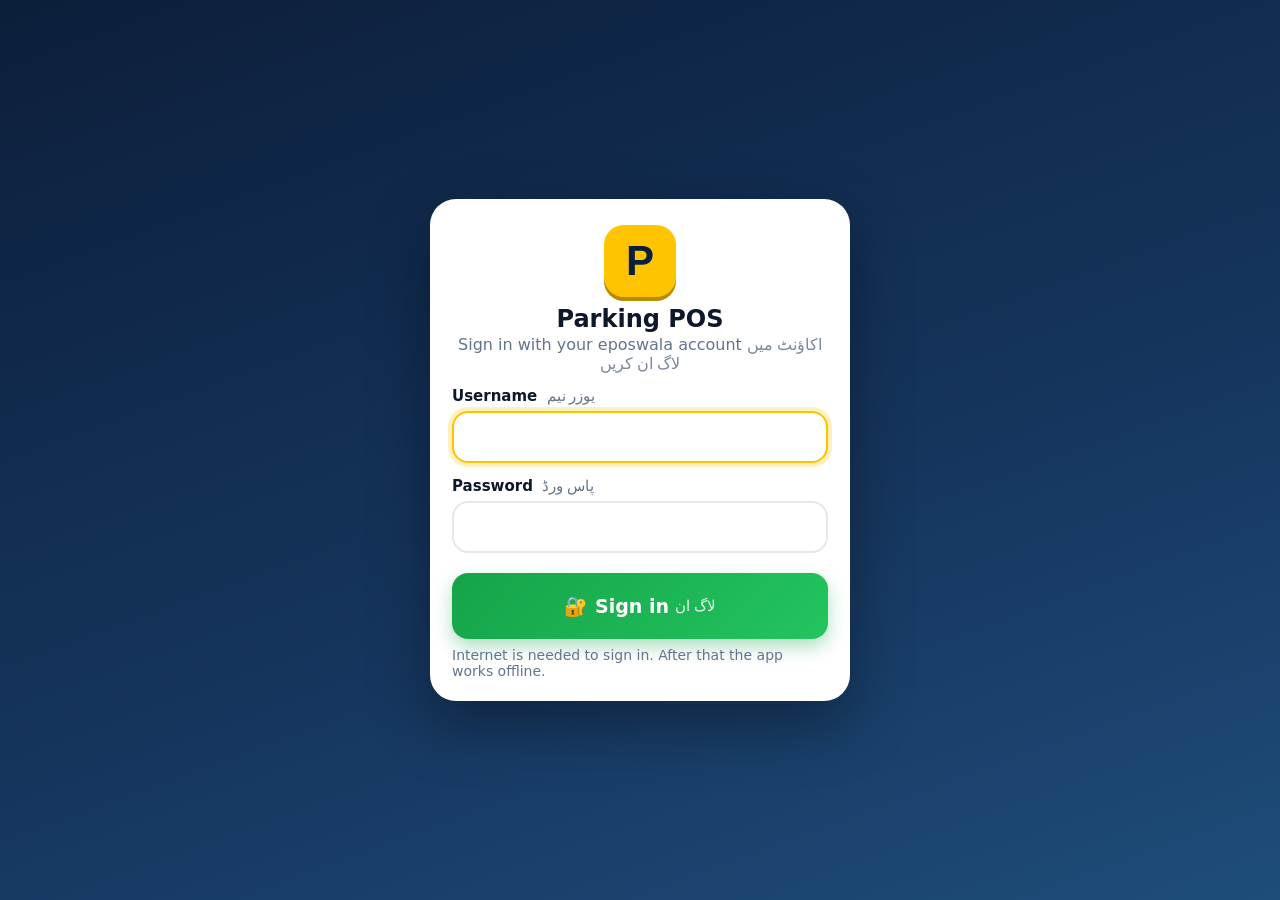
<file: index.html>
<!doctype html>
<html lang="en">
<head>
<meta charset="utf-8">
<meta name="viewport" content="width=device-width, initial-scale=1, viewport-fit=cover">
<meta name="theme-color" content="#0b1f3a">
<meta name="apple-mobile-web-app-capable" content="yes">
<title>Parking POS</title>
<link rel="manifest" href="manifest.json">
<link rel="icon" href="icon.svg" type="image/svg+xml">
<link rel="stylesheet" href="css/app.css">
</head>
<body class="locked">

<!-- SIGN IN: shown until the eposwala login succeeds -->
<section class="login" id="view-login">
  <div class="login-card">
    <div class="logo big">P</div>
    <h1 class="login-title">Parking POS</h1>
    <p class="muted">Sign in with your eposwala account <span class="ur">اکاؤنٹ میں لاگ ان کریں</span></p>
    <label class="field-label" for="login-username">Username <span class="ur">یوزر نیم</span></label>
    <input class="text-input" id="login-username" autocomplete="username" autocapitalize="none" spellcheck="false">
    <label class="field-label" for="login-password">Password <span class="ur">پاس ورڈ</span></label>
    <input class="text-input" id="login-password" type="password" autocomplete="current-password">
    <p class="login-error" id="login-error" role="alert"></p>
    <button class="btn primary big" id="btn-login">🔐 Sign in <span class="ur">لاگ ان</span></button>
    <p class="hint">Internet is needed to sign in. After that the app works offline.</p>
  </div>
</section>

<header class="topbar app-only">
  <div class="brand">
    <div class="logo">P</div>
    <div>
      <div class="brand-name" id="brand-name">Parking</div>
      <div class="brand-sub ur">پارکنگ</div>
    </div>
  </div>
  <div class="inside-chip" id="inside-chip"><span class="pulse"></span><b id="inside-count">0</b> <span>inside</span></div>
</header>

<main class="app-only">

  <!-- PARK: pick a vehicle, then save & print the entry receipt -->
  <section class="view active" id="view-park">
    <div class="step active" id="step-category">
      <h1 class="title">Select vehicle <span class="ur">گاڑی منتخب کریں</span></h1>
      <div class="cat-grid" id="cat-grid"></div>
    </div>

    <div class="step" id="step-details">
      <button class="back" id="btn-back">← Back <span class="ur">واپس</span></button>
      <div class="hero" id="hero"></div>

      <label class="field-label">Vehicle number <span class="ur">گاڑی نمبر</span></label>
      <input id="plate-input" class="plate-input" maxlength="12" placeholder="LEA-1234" autocomplete="off" autocapitalize="characters" spellcheck="false">
      <div class="keypad" id="keypad"></div>

      <label class="field-label">Fee (Rs) <span class="ur">فیس</span></label>
      <div class="fee-row">
        <button class="round" data-fee="-10" aria-label="Less">−</button>
        <input id="fee-input" type="number" inputmode="numeric" min="0">
        <button class="round" data-fee="10" aria-label="More">+</button>
      </div>
      <p class="hint">No number? Leave it empty and just save.</p>

      <button class="btn primary big" id="btn-save">🖨️ Save & Print <span class="ur">محفوظ کریں اور پرنٹ کریں</span></button>
    </div>
  </section>

  <!-- EXIT: verify a receipt or find a vehicle inside, then release it -->
  <section class="view" id="view-exit">
    <h1 class="title">Vehicle exit <span class="ur">گاڑی کی واپسی</span></h1>
    <label class="search">
      <span aria-hidden="true">🔎</span>
      <input id="search" placeholder="Ticket no. or vehicle number" autocomplete="off" inputmode="search">
    </label>
    <div class="list-head" id="list-title">Inside now</div>
    <div class="card-list" id="exit-list"></div>
  </section>

  <!-- SALES: income, categories and history -->
  <section class="view" id="view-sales">
    <h1 class="title">Sales <span class="ur">فروخت</span></h1>
    <div class="chips" id="range-chips"></div>
    <div class="kpis" id="kpis"></div>

    <div class="panel">
      <div class="panel-title">Last 7 days <span class="ur">پچھلے 7 دن</span></div>
      <div class="chart" id="chart"></div>
    </div>

    <div class="panel">
      <div class="panel-title">Vehicle categories <span class="ur">گاڑیوں کی اقسام</span></div>
      <div id="cat-stats"></div>
    </div>

    <div class="panel">
      <div class="panel-title">Recent entries <span class="ur">حالیہ اندراجات</span></div>
      <div class="card-list" id="recent"></div>
    </div>

    <button class="btn ghost full" id="btn-export">⬇️ Export CSV (Excel)</button>
  </section>

  <!-- SETTINGS: lot details, rates, printer, data -->
  <section class="view" id="view-settings">
    <h1 class="title">Settings <span class="ur">ترتیبات</span></h1>

    <div class="panel">
      <div class="panel-title">Account <span class="ur">اکاؤنٹ</span></div>
      <p class="hint">Signed in as <b id="account-name">-</b></p>
      <button class="btn ghost full" id="btn-signout">🚪 Sign out</button>
    </div>

    <div class="panel">
      <div class="panel-title">Parking details</div>
      <label class="field-label">Parking name <span class="hint-inline">(English letters print best)</span></label>
      <input class="text-input" id="set-lot" maxlength="32">
      <label class="field-label">Address / phone</label>
      <input class="text-input" id="set-address" maxlength="60">
      <label class="field-label">Receipt footer</label>
      <input class="text-input" id="set-footer" maxlength="60">
    </div>

    <div class="panel">
      <div class="panel-title">Rates per vehicle (Rs) <span class="ur">فیس</span></div>
      <div id="rates"></div>
    </div>

    <div class="panel">
      <div class="panel-title">Printer <span class="ur">پرنٹر</span></div>
      <p class="hint" id="printer-status"></p>
      <div class="grid2">
        <button class="btn primary" id="btn-connect">🔗 Connect Bluetooth</button>
        <button class="btn ghost" id="btn-test">🧾 Test print</button>
      </div>
      <label class="field-label">Print method</label>
      <select class="text-input" id="set-method">
        <option value="bluetooth">Bluetooth printer (Chrome)</option>
        <option value="rawbt">RawBT app (Android)</option>
        <option value="browser">Phone print dialog</option>
      </select>
      <label class="field-label">Paper width</label>
      <select class="text-input" id="set-paper">
        <option value="58">58 mm (small)</option>
        <option value="80">80 mm (wide)</option>
      </select>
      <label class="check"><input type="checkbox" id="set-autoprint"> Print receipt automatically on save and exit</label>
    </div>

    <div class="panel">
      <div class="panel-title">Data</div>
      <button class="btn ghost full" id="btn-backup">💾 Download backup (JSON)</button>
      <button class="btn danger full" id="btn-erase">🗑️ Erase all data</button>
    </div>
  </section>
</main>

<nav class="tabbar app-only">
  <button class="tab active" data-tab="park"><span class="ti">🅿️</span><span>Park</span><small class="ur">پارک</small></button>
  <button class="tab" data-tab="exit"><span class="ti">🚪</span><span>Exit</span><small class="ur">نکاسی</small></button>
  <button class="tab" data-tab="sales"><span class="ti">📊</span><span>Sales</span><small class="ur">فروخت</small></button>
  <button class="tab" data-tab="settings"><span class="ti">⚙️</span><span>Settings</span><small class="ur">ترتیبات</small></button>
</nav>

<div class="sheet-backdrop" id="sheet"><div class="sheet" id="sheet-body"></div></div>
<div class="toasts" id="toasts"></div>
<div class="print-area" id="print-area"></div>

<script type="module" src="js/app.js"></script>
</body>
</html>
</file>
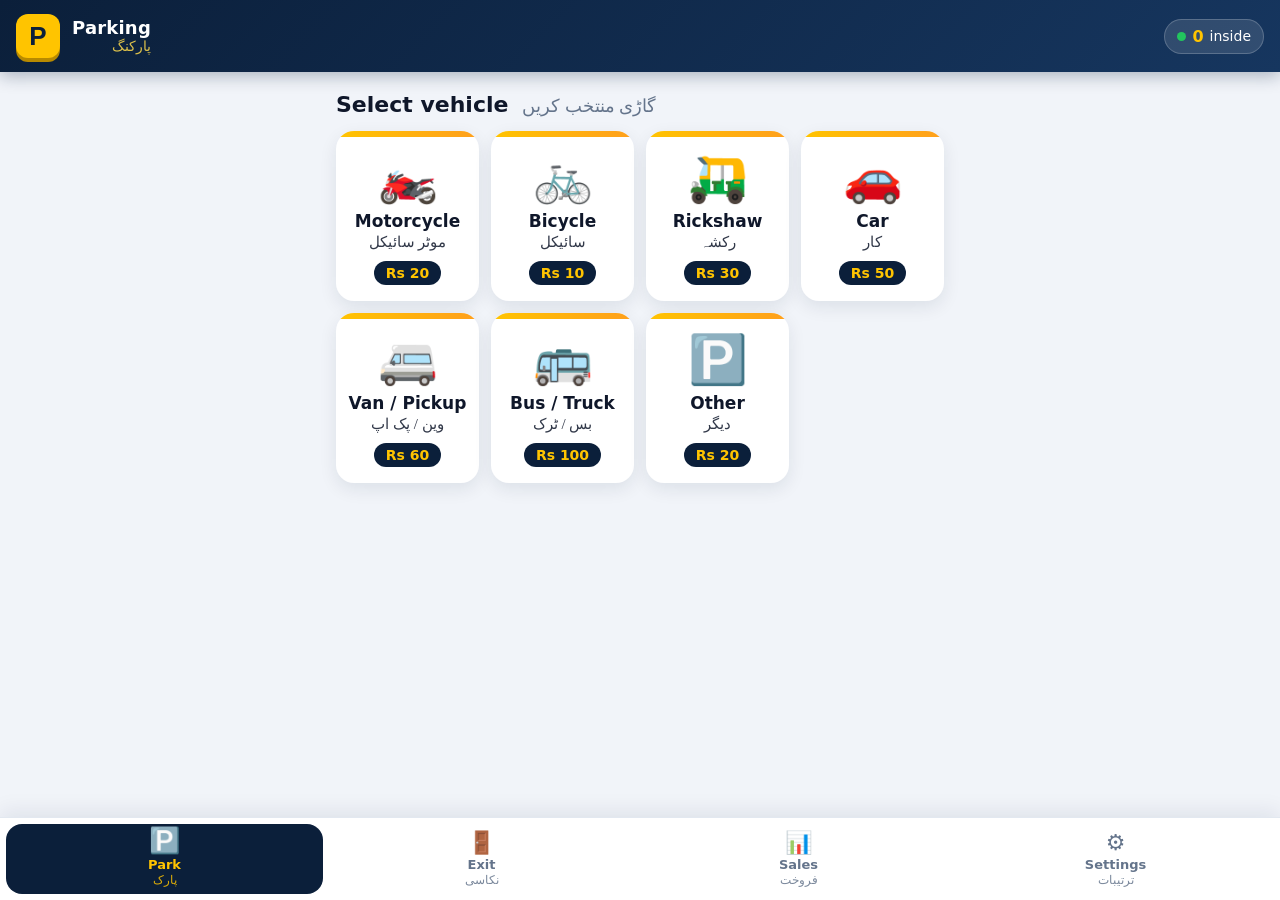
<file: parking/index.html>
<!doctype html>
<html lang="en">
<head>
<meta charset="utf-8">
<meta name="viewport" content="width=device-width, initial-scale=1, viewport-fit=cover">
<meta name="theme-color" content="#0b1f3a">
<meta name="apple-mobile-web-app-capable" content="yes">
<title>Parking POS</title>
<link rel="manifest" href="manifest.json">
<link rel="icon" href="icon.svg" type="image/svg+xml">
<link rel="stylesheet" href="css/app.css">
</head>
<body>

<header class="topbar">
  <div class="brand">
    <div class="logo">P</div>
    <div>
      <div class="brand-name" id="brand-name">Parking</div>
      <div class="brand-sub ur">پارکنگ</div>
    </div>
  </div>
  <div class="inside-chip" id="inside-chip"><span class="pulse"></span><b id="inside-count">0</b> <span>inside</span></div>
</header>

<main>

  <!-- PARK: pick a vehicle, then save & print the entry receipt -->
  <section class="view active" id="view-park">
    <div class="step active" id="step-category">
      <h1 class="title">Select vehicle <span class="ur">گاڑی منتخب کریں</span></h1>
      <div class="cat-grid" id="cat-grid"></div>
    </div>

    <div class="step" id="step-details">
      <button class="back" id="btn-back">← Back <span class="ur">واپس</span></button>
      <div class="hero" id="hero"></div>

      <label class="field-label">Vehicle number <span class="ur">گاڑی نمبر</span></label>
      <input id="plate-input" class="plate-input" maxlength="12" placeholder="LEA-1234" autocomplete="off" autocapitalize="characters" spellcheck="false">
      <div class="keypad" id="keypad"></div>

      <label class="field-label">Fee (Rs) <span class="ur">فیس</span></label>
      <div class="fee-row">
        <button class="round" data-fee="-10" aria-label="Less">−</button>
        <input id="fee-input" type="number" inputmode="numeric" min="0">
        <button class="round" data-fee="10" aria-label="More">+</button>
      </div>
      <p class="hint">No number? Leave it empty and just save.</p>

      <button class="btn primary big" id="btn-save">🖨️ Save & Print <span class="ur">محفوظ کریں اور پرنٹ کریں</span></button>
    </div>
  </section>

  <!-- EXIT: verify a receipt or find a vehicle inside, then release it -->
  <section class="view" id="view-exit">
    <h1 class="title">Vehicle exit <span class="ur">گاڑی کی واپسی</span></h1>
    <label class="search">
      <span aria-hidden="true">🔎</span>
      <input id="search" placeholder="Ticket no. or vehicle number" autocomplete="off" inputmode="search">
    </label>
    <div class="list-head" id="list-title">Inside now</div>
    <div class="card-list" id="exit-list"></div>
  </section>

  <!-- SALES: income, categories and history -->
  <section class="view" id="view-sales">
    <h1 class="title">Sales <span class="ur">فروخت</span></h1>
    <div class="chips" id="range-chips"></div>
    <div class="kpis" id="kpis"></div>

    <div class="panel">
      <div class="panel-title">Last 7 days <span class="ur">پچھلے 7 دن</span></div>
      <div class="chart" id="chart"></div>
    </div>

    <div class="panel">
      <div class="panel-title">Vehicle categories <span class="ur">گاڑیوں کی اقسام</span></div>
      <div id="cat-stats"></div>
    </div>

    <div class="panel">
      <div class="panel-title">Recent entries <span class="ur">حالیہ اندراجات</span></div>
      <div class="card-list" id="recent"></div>
    </div>

    <button class="btn ghost full" id="btn-export">⬇️ Export CSV (Excel)</button>
  </section>

  <!-- SETTINGS: lot details, rates, printer, data -->
  <section class="view" id="view-settings">
    <h1 class="title">Settings <span class="ur">ترتیبات</span></h1>

    <div class="panel">
      <div class="panel-title">Parking details</div>
      <label class="field-label">Parking name <span class="hint-inline">(English letters print best)</span></label>
      <input class="text-input" id="set-lot" maxlength="32">
      <label class="field-label">Address / phone</label>
      <input class="text-input" id="set-address" maxlength="60">
      <label class="field-label">Receipt footer</label>
      <input class="text-input" id="set-footer" maxlength="60">
    </div>

    <div class="panel">
      <div class="panel-title">Rates per vehicle (Rs) <span class="ur">فیس</span></div>
      <div id="rates"></div>
    </div>

    <div class="panel">
      <div class="panel-title">Printer <span class="ur">پرنٹر</span></div>
      <p class="hint" id="printer-status"></p>
      <div class="grid2">
        <button class="btn primary" id="btn-connect">🔗 Connect Bluetooth</button>
        <button class="btn ghost" id="btn-test">🧾 Test print</button>
      </div>
      <label class="field-label">Print method</label>
      <select class="text-input" id="set-method">
        <option value="bluetooth">Bluetooth printer (Chrome)</option>
        <option value="rawbt">RawBT app (Android)</option>
        <option value="browser">Phone print dialog</option>
      </select>
      <label class="field-label">Paper width</label>
      <select class="text-input" id="set-paper">
        <option value="58">58 mm (small)</option>
        <option value="80">80 mm (wide)</option>
      </select>
      <label class="check"><input type="checkbox" id="set-autoprint"> Print receipt automatically on save and exit</label>
    </div>

    <div class="panel">
      <div class="panel-title">Data</div>
      <button class="btn ghost full" id="btn-backup">💾 Download backup (JSON)</button>
      <button class="btn danger full" id="btn-erase">🗑️ Erase all data</button>
    </div>
  </section>
</main>

<nav class="tabbar">
  <button class="tab active" data-tab="park"><span class="ti">🅿️</span><span>Park</span><small class="ur">پارک</small></button>
  <button class="tab" data-tab="exit"><span class="ti">🚪</span><span>Exit</span><small class="ur">نکاسی</small></button>
  <button class="tab" data-tab="sales"><span class="ti">📊</span><span>Sales</span><small class="ur">فروخت</small></button>
  <button class="tab" data-tab="settings"><span class="ti">⚙️</span><span>Settings</span><small class="ur">ترتیبات</small></button>
</nav>

<div class="sheet-backdrop" id="sheet"><div class="sheet" id="sheet-body"></div></div>
<div class="toasts" id="toasts"></div>
<div class="print-area" id="print-area"></div>

<script type="module" src="js/app.js"></script>
</body>
</html>
</file>
<file: css/app.css>
:root {
  --navy: #0b1f3a;
  --navy-2: #16365f;
  --yellow: #ffc400;
  --yellow-2: #ffdb4d;
  --bg: #f1f4f9;
  --card: #ffffff;
  --ink: #0f172a;
  --muted: #64748b;
  --line: #e2e8f0;
  --green: #16a34a;
  --green-2: #22c55e;
  --red: #dc2626;
  --radius: 18px;
  --shadow: 0 6px 18px rgba(11, 31, 58, 0.09);
}

* { box-sizing: border-box; }
html, body { margin: 0; }
body {
  font-family: system-ui, -apple-system, "Segoe UI", Roboto, "Helvetica Neue", Arial, sans-serif;
  background: var(--bg);
  color: var(--ink);
  padding: 0 0 96px;
  -webkit-tap-highlight-color: transparent;
  overflow-x: hidden;
}
button, input, select { font: inherit; color: inherit; }
button { cursor: pointer; }

/* Urdu text: Nastaliq fonts where installed, system Urdu fonts otherwise */
.ur {
  font-family: "Noto Nastaliq Urdu", "Jameel Noori Nastaleeq", "Urdu Typesetting", "Segoe UI", Tahoma, serif;
  direction: rtl;
  font-weight: 400;
  opacity: 0.85;
}

/* ---------- Top bar ---------- */
.topbar {
  position: sticky; top: 0; z-index: 10;
  display: flex; align-items: center; justify-content: space-between;
  padding: 14px 16px;
  background: linear-gradient(135deg, var(--navy), var(--navy-2));
  color: #fff;
  box-shadow: 0 4px 16px rgba(11, 31, 58, 0.3);
}
.brand { display: flex; align-items: center; gap: 12px; }
.logo {
  width: 44px; height: 44px; border-radius: 12px;
  background: var(--yellow); color: var(--navy);
  display: grid; place-items: center;
  font: 900 26px/1 "Arial Black", Arial, sans-serif;
  box-shadow: 0 4px 0 #b88a00;
  animation: bob 3s ease-in-out infinite;
}
.brand-name { font-weight: 800; font-size: 18px; letter-spacing: 0.2px; }
.brand-sub { font-size: 14px; color: var(--yellow-2); }
.inside-chip {
  display: flex; align-items: center; gap: 6px;
  background: rgba(255, 255, 255, 0.12); border: 1px solid rgba(255, 255, 255, 0.2);
  padding: 7px 12px; border-radius: 999px; font-size: 14px;
}
.inside-chip b { font-size: 16px; color: var(--yellow); }
.inside-chip.bump { animation: bump 0.4s ease; }
.pulse {
  width: 9px; height: 9px; border-radius: 50%; background: var(--green-2);
  box-shadow: 0 0 0 0 rgba(34, 197, 94, 0.7);
  animation: ping 1.8s infinite;
}

/* ---------- Sign in ---------- */
body.locked { padding-bottom: 0; background: linear-gradient(160deg, var(--navy), var(--navy-2) 60%, #1e4d7a); min-height: 100vh; }
body.locked .app-only { display: none !important; }
body:not(.locked) .login { display: none; }
.login { min-height: 100vh; display: grid; place-items: center; padding: 20px 16px; animation: viewIn 0.4s ease both; }
.login-card {
  width: 100%; max-width: 420px; background: #fff; border-radius: 26px; padding: 26px 22px 22px;
  box-shadow: 0 24px 60px rgba(0, 0, 0, 0.35); animation: pop 0.5s cubic-bezier(0.2, 0.9, 0.3, 1.1) both;
}
.login-card .logo.big { width: 72px; height: 72px; font-size: 42px; margin: 0 auto 8px; border-radius: 20px; animation: bob 3s ease-in-out infinite; }
.login-title { text-align: center; font-size: 24px; font-weight: 900; margin: 6px 0 2px; }
.login-card > .muted { text-align: center; margin: 0 0 4px; }
.login-card .btn.big { margin-top: 20px; }
.login-error { color: var(--red); font-weight: 700; min-height: 22px; margin: 12px 0 0; text-align: center; }
.login-error:empty { min-height: 0; margin: 0; }
.login-card .btn:disabled { opacity: 0.6; }

/* ---------- Layout ---------- */
main { max-width: 640px; margin: 0 auto; padding: 16px; }
.view { display: none; }
.view.active { display: block; animation: viewIn 0.35s ease both; }
.title { font-size: 22px; margin: 4px 0 14px; font-weight: 800; }
.title .ur { font-size: 18px; color: var(--muted); opacity: 1; margin-left: 6px; }

.panel {
  background: var(--card); border-radius: var(--radius);
  box-shadow: var(--shadow); padding: 16px; margin-bottom: 14px;
  animation: rise 0.45s ease both;
}
.panel-title { font-weight: 800; margin-bottom: 12px; font-size: 16px; }
.panel-title .ur { font-size: 15px; color: var(--muted); opacity: 1; margin-left: 4px; }

/* ---------- Park: category grid ---------- */
.cat-grid { display: grid; grid-template-columns: 1fr 1fr; gap: 12px; }
.cat-card {
  position: relative; overflow: hidden;
  background: var(--card); border: 0; border-radius: var(--radius);
  padding: 18px 10px 16px; text-align: center;
  box-shadow: var(--shadow);
  transition: transform 0.15s ease, box-shadow 0.2s ease;
  animation: pop 0.5s cubic-bezier(0.2, 0.9, 0.3, 1.25) both;
  animation-delay: calc(var(--i) * 70ms);
}
.cat-card::before {
  content: ""; position: absolute; inset: 0 0 auto 0; height: 6px;
  background: linear-gradient(90deg, var(--yellow), #ff9f1c);
}
.cat-card:hover { box-shadow: 0 12px 26px rgba(11, 31, 58, 0.16); }
.cat-card:active { transform: scale(0.95); }
.cat-card .ico { font-size: 48px; line-height: 1; margin-top: 4px; display: inline-block; animation: float 3.2s ease-in-out infinite; animation-delay: calc(var(--i) * 0.3s); }
.cat-card .en { font-weight: 800; font-size: 17px; margin-top: 10px; }
.cat-card .ur { display: block; font-size: 15px; margin-top: 2px; }
.cat-card .rate {
  display: inline-block; margin-top: 10px; padding: 4px 12px; border-radius: 999px;
  background: var(--navy); color: var(--yellow); font-weight: 800; font-size: 14px;
}
.cat-card:last-child:nth-child(odd) { grid-column: span 2; }

.step { display: none; }
.step.active { display: block; animation: viewIn 0.3s ease both; }
.back {
  background: none; border: 0; padding: 8px 0; font-weight: 700; color: var(--navy); font-size: 16px;
}

.hero {
  display: flex; align-items: center; gap: 14px;
  background: linear-gradient(135deg, var(--navy), var(--navy-2)); color: #fff;
  border-radius: var(--radius); padding: 16px; margin-bottom: 16px;
  box-shadow: var(--shadow);
  animation: pop 0.45s cubic-bezier(0.2, 0.9, 0.3, 1.2) both;
}
.hero .hero-ico { font-size: 52px; line-height: 1; }
.hero .hero-en { font-size: 22px; font-weight: 800; }
.hero .ur { color: var(--yellow-2); opacity: 1; font-size: 18px; }

.field-label { display: block; font-weight: 700; margin: 14px 0 6px; font-size: 15px; }
.field-label .ur { color: var(--muted); font-size: 15px; opacity: 1; margin-left: 4px; }
.hint { color: var(--muted); font-size: 14px; margin: 8px 0 0; }
.hint-inline { color: var(--muted); font-weight: 400; font-size: 13px; }

.plate-input,
.text-input {
  width: 100%; border: 2px solid var(--line); border-radius: 16px; background: #fff;
  padding: 14px; outline: none; transition: border-color 0.2s, box-shadow 0.2s;
}
.plate-input {
  font-size: 30px; font-weight: 800; text-align: center; letter-spacing: 3px;
  text-transform: uppercase;
}
.text-input { font-size: 17px; }
.plate-input:focus, .text-input:focus {
  border-color: var(--yellow); box-shadow: 0 0 0 4px rgba(255, 196, 0, 0.25);
}

.keypad { display: grid; grid-template-columns: repeat(3, 1fr); gap: 8px; margin-top: 12px; }
.key {
  height: 58px; border: 0; border-radius: 14px; background: #fff; box-shadow: var(--shadow);
  font-size: 24px; font-weight: 800; transition: transform 0.1s, background 0.15s;
}
.key:active { transform: scale(0.92); background: var(--yellow); }

.fee-row { display: grid; grid-template-columns: 64px 1fr 64px; gap: 10px; align-items: center; }
.fee-row input {
  height: 64px; border: 2px solid var(--line); border-radius: 16px; text-align: center;
  font-size: 28px; font-weight: 800; background: #fff; outline: none; width: 100%;
}
.fee-row input:focus { border-color: var(--yellow); }
.round {
  height: 64px; border: 0; border-radius: 16px; background: var(--navy); color: var(--yellow);
  font-size: 30px; font-weight: 800; transition: transform 0.1s;
}
.round:active { transform: scale(0.92); }

/* ---------- Buttons ---------- */
.btn {
  display: inline-flex; align-items: center; justify-content: center; gap: 6px;
  min-height: 54px; padding: 12px 16px; border: 0; border-radius: 16px;
  font-size: 17px; font-weight: 800; text-align: center;
  transition: transform 0.12s ease, box-shadow 0.2s, opacity 0.2s;
}
.btn:active { transform: scale(0.97); }
.btn:disabled { opacity: 0.55; }
.btn.big { min-height: 66px; font-size: 19px; width: 100%; margin-top: 18px; }
.btn.full { width: 100%; margin-top: 10px; }
.btn.primary {
  background: linear-gradient(135deg, var(--green), var(--green-2)); color: #fff;
  box-shadow: 0 8px 18px rgba(22, 163, 74, 0.35);
}
.btn.ghost { background: #e6ebf3; color: var(--navy); }
.btn.danger { background: #fee2e2; color: var(--red); }
.btn .ur { color: inherit; font-size: 15px; opacity: 0.9; }
.grid2 { display: grid; grid-template-columns: 1fr 1fr; gap: 10px; margin-bottom: 6px; }
.grid2 .btn { width: 100%; }

.check { display: flex; gap: 10px; align-items: center; margin-top: 14px; font-weight: 600; font-size: 15px; }
.check input { width: 22px; height: 22px; accent-color: var(--green); }
select.text-input { appearance: auto; }

/* ---------- Exit / lists ---------- */
.search {
  display: flex; align-items: center; gap: 10px; background: #fff;
  border: 2px solid var(--line); border-radius: 18px; padding: 0 14px; box-shadow: var(--shadow);
  transition: border-color 0.2s;
}
.search:focus-within { border-color: var(--yellow); }
.search input { flex: 1; border: 0; outline: none; padding: 16px 0; font-size: 18px; background: none; }
.list-head { font-weight: 800; color: var(--muted); margin: 16px 2px 8px; font-size: 14px; text-transform: uppercase; letter-spacing: 0.6px; }
.card-list { display: grid; gap: 10px; }

.card-item {
  display: flex; align-items: center; gap: 12px; width: 100%; text-align: left;
  background: #fff; border: 0; border-radius: 18px; padding: 14px; box-shadow: var(--shadow);
  transition: transform 0.12s ease;
  animation: rise 0.4s ease both;
}
.card-item:active { transform: scale(0.98); }
.ci-ico { font-size: 34px; width: 52px; height: 52px; display: grid; place-items: center; background: #f1f5f9; border-radius: 14px; flex: none; }
.ci-main { flex: 1; min-width: 0; }
.ci-plate { font-weight: 800; font-size: 18px; white-space: nowrap; overflow: hidden; text-overflow: ellipsis; }
.ci-sub { color: var(--muted); font-size: 13px; margin-top: 3px; white-space: nowrap; overflow: hidden; text-overflow: ellipsis; }
.ci-right { text-align: right; flex: none; }
.ci-fee { font-weight: 800; font-size: 16px; }
.badge {
  display: inline-block; margin-top: 6px; font-size: 11px; font-weight: 800; letter-spacing: 0.5px;
  padding: 3px 8px; border-radius: 999px;
}
.badge.in { background: #dcfce7; color: var(--green); }
.badge.out { background: #e2e8f0; color: var(--muted); }
.muted { color: var(--muted); }

.empty { text-align: center; padding: 36px 16px; color: var(--ink); background: #fff; border-radius: var(--radius); box-shadow: var(--shadow); }
.empty > span { font-size: 46px; display: block; }
.empty p { font-weight: 800; font-size: 18px; margin: 10px 0 4px; }
.empty small { color: var(--muted); font-size: 14px; }

/* ---------- Sales ---------- */
.chips { display: flex; gap: 8px; overflow-x: auto; padding-bottom: 4px; margin-bottom: 12px; }
.chip-btn {
  flex: none; border: 0; border-radius: 999px; padding: 9px 16px; background: #fff;
  font-weight: 700; box-shadow: var(--shadow); color: var(--navy);
}
.chip-btn.on { background: var(--navy); color: var(--yellow); }

.kpis { display: grid; grid-template-columns: 1fr 1fr; gap: 10px; margin-bottom: 14px; }
.kpi {
  border-radius: var(--radius); padding: 14px; color: #fff; box-shadow: var(--shadow);
  background: linear-gradient(135deg, var(--navy), var(--navy-2));
  animation: pop 0.5s cubic-bezier(0.2, 0.9, 0.3, 1.2) both;
  animation-delay: calc(var(--i) * 70ms);
}
.kpi:nth-child(2) { background: linear-gradient(135deg, #b45309, #f59e0b); }
.kpi:nth-child(3) { background: linear-gradient(135deg, #15803d, #22c55e); }
.kpi:nth-child(4) { background: linear-gradient(135deg, #7c3aed, #a78bfa); }
.kpi .k-ico { font-size: 22px; }
.kpi .k-val { font-size: 22px; font-weight: 800; margin-top: 4px; white-space: nowrap; overflow: hidden; text-overflow: ellipsis; }
.kpi .k-lbl { font-size: 13px; opacity: 0.9; }

.chart { display: flex; align-items: flex-end; gap: 8px; height: 170px; padding-top: 10px; }
.chart .col { flex: 1; height: 100%; display: flex; flex-direction: column; justify-content: flex-end; align-items: center; gap: 6px; }
.chart .bar {
  width: 100%; height: var(--h); min-height: 4px; border-radius: 10px 10px 4px 4px;
  background: linear-gradient(to top, var(--navy), var(--navy-2));
  position: relative; transform-origin: bottom;
  animation: grow 0.8s cubic-bezier(0.2, 0.9, 0.3, 1) both;
  animation-delay: var(--d);
}
.chart .bar span {
  position: absolute; top: -20px; left: 50%; transform: translateX(-50%);
  font-size: 11px; font-weight: 800; white-space: nowrap; color: var(--navy);
}
.chart small { color: var(--muted); font-weight: 700; font-size: 12px; }

.cstat { margin-bottom: 14px; }
.cstat-top { display: flex; justify-content: space-between; gap: 8px; font-weight: 700; font-size: 15px; margin-bottom: 6px; }
.cstat-top b { font-weight: 800; color: var(--navy); white-space: nowrap; }
.cbar { height: 12px; background: #e9eef6; border-radius: 999px; overflow: hidden; }
.cbar > div {
  height: 100%; width: var(--w); border-radius: 999px;
  background: linear-gradient(90deg, var(--yellow), #ff9f1c);
  animation: grow-x 0.9s cubic-bezier(0.2, 0.9, 0.3, 1) both;
  animation-delay: var(--d);
}

/* ---------- Settings: rates ---------- */
.rate-row {
  display: flex; align-items: center; justify-content: space-between; gap: 10px;
  padding: 8px 0; border-bottom: 1px solid var(--line); font-weight: 700;
}
.rate-row:last-child { border-bottom: 0; }
.rate-row input {
  width: 110px; padding: 10px; border: 2px solid var(--line); border-radius: 12px;
  text-align: right; font-weight: 800; font-size: 16px; outline: none; background: #fff;
}
.rate-row input:focus { border-color: var(--yellow); }

/* ---------- Tab bar ---------- */
.tabbar {
  position: fixed; left: 0; right: 0; bottom: 0; z-index: 20;
  display: grid; grid-template-columns: repeat(4, 1fr);
  background: rgba(255, 255, 255, 0.96); backdrop-filter: blur(10px);
  border-top: 1px solid var(--line);
  padding: 6px 6px calc(6px + env(safe-area-inset-bottom));
  box-shadow: 0 -6px 20px rgba(11, 31, 58, 0.08);
}
.tab {
  display: flex; flex-direction: column; align-items: center; gap: 1px;
  background: none; border: 0; padding: 6px 0; border-radius: 16px;
  font-weight: 800; font-size: 13px; color: var(--muted); transition: background 0.25s, color 0.25s;
}
.tab .ti { font-size: 22px; line-height: 1.2; transition: transform 0.3s cubic-bezier(0.2, 0.9, 0.3, 1.4); }
.tab small { font-size: 12px; opacity: 0.85; }
.tab.active { background: var(--navy); color: var(--yellow); }
.tab.active .ti { transform: translateY(-2px) scale(1.15); }

/* ---------- Bottom sheet & success ---------- */
.sheet-backdrop {
  position: fixed; inset: 0; z-index: 30; display: none; align-items: flex-end; justify-content: center;
  background: rgba(7, 15, 30, 0.5); backdrop-filter: blur(3px);
}
.sheet-backdrop.open { display: flex; animation: fade 0.2s ease both; }
.sheet {
  width: 100%; max-width: 560px; background: #fff; border-radius: 26px 26px 0 0;
  padding: 22px 18px calc(22px + env(safe-area-inset-bottom));
  box-shadow: 0 -10px 40px rgba(0, 0, 0, 0.25);
  animation: slideUp 0.35s cubic-bezier(0.2, 0.9, 0.3, 1) both;
  max-height: 92vh; overflow-y: auto;
}
.verify-head { display: flex; gap: 14px; align-items: center; }
.verify-head .hero-ico, .verify-head > span { font-size: 50px; line-height: 1; }
.verify-plate { font-size: 30px; font-weight: 900; letter-spacing: 2px; }
.kv { display: grid; grid-template-columns: 1fr; gap: 0; margin: 16px 0 4px; border-radius: 16px; overflow: hidden; border: 1px solid var(--line); }
.kv > div { display: flex; justify-content: space-between; gap: 10px; padding: 12px 14px; background: #f8fafc; border-bottom: 1px solid var(--line); }
.kv > div:last-child { border-bottom: 0; }
.kv span { color: var(--muted); font-weight: 600; }
.kv b { text-align: right; }
.notice { margin-top: 16px; padding: 14px; border-radius: 14px; background: #f1f5f9; color: var(--muted); font-weight: 700; text-align: center; }
.sheet-actions { display: grid; grid-template-columns: 1fr 1fr; gap: 10px; margin-top: 18px; }
.sheet-actions .btn { width: 100%; }
.ask p { font-size: 18px; font-weight: 700; line-height: 1.4; margin: 6px 0; }

.success { text-align: center; padding: 6px 0 2px; }
.success h2 { font-size: 26px; margin: 10px 0 4px; font-weight: 900; }
.success .big-fee { font-size: 40px; font-weight: 900; color: var(--green); margin-top: 6px; animation: pop 0.6s 0.2s both; }
.check-svg { width: 96px; height: 96px; display: block; margin: 0 auto; }
.check-svg .ring { fill: none; stroke: var(--green-2); stroke-width: 3; stroke-dasharray: 160; stroke-dashoffset: 160; animation: draw 0.7s ease forwards; }
.check-svg .tick { fill: none; stroke: var(--green); stroke-width: 5; stroke-linecap: round; stroke-linejoin: round; stroke-dasharray: 50; stroke-dashoffset: 50; animation: draw 0.4s 0.6s ease forwards; }

/* ---------- Toasts ---------- */
.toasts { position: fixed; left: 0; right: 0; bottom: 96px; z-index: 40; display: flex; flex-direction: column; align-items: center; gap: 8px; pointer-events: none; padding: 0 16px; }
.toast {
  max-width: 520px; width: 100%; padding: 14px 16px; border-radius: 16px; color: #fff; font-weight: 700;
  background: var(--navy); box-shadow: 0 10px 24px rgba(0, 0, 0, 0.25);
  opacity: 0; transform: translateY(14px); transition: opacity 0.25s, transform 0.25s;
}
.toast.show { opacity: 1; transform: none; }
.toast.ok { background: var(--green); }
.toast.warn { background: #b45309; }
.toast.error { background: var(--red); }

/* ---------- Printing ---------- */
.print-area { display: none; }
.rcpt { font-family: "Courier New", Courier, monospace; font-size: 12px; color: #000; width: var(--paper, 54mm); }
.rcpt .rc { text-align: center; }
.rcpt .rc.big { font-size: 17px; }
.rcpt .rlr { display: flex; justify-content: space-between; gap: 6px; }
.rcpt .rhr { border-top: 1px dashed #000; margin: 4px 0; }
.rcpt .b { font-weight: 700; }

@media print {
  body > *:not(#print-area) { display: none !important; }
  #print-area { display: block !important; }
}

/* ---------- Motion ---------- */
@keyframes viewIn { from { opacity: 0; transform: translateY(12px); } to { opacity: 1; transform: none; } }
@keyframes rise { from { opacity: 0; transform: translateY(14px); } to { opacity: 1; transform: none; } }
@keyframes pop { from { opacity: 0; transform: scale(0.85); } to { opacity: 1; transform: none; } }
@keyframes fade { from { opacity: 0; } to { opacity: 1; } }
@keyframes slideUp { from { transform: translateY(100%); } to { transform: none; } }
@keyframes grow { from { transform: scaleY(0); } to { transform: scaleY(1); } }
@keyframes grow-x { from { transform: scaleX(0); transform-origin: left; } to { transform: scaleX(1); } }
@keyframes float { 0%, 100% { transform: translateY(0); } 50% { transform: translateY(-5px); } }
@keyframes bob { 0%, 100% { transform: rotate(-3deg); } 50% { transform: rotate(3deg); } }
@keyframes bump { 0% { transform: scale(1); } 40% { transform: scale(1.12); } 100% { transform: scale(1); } }
@keyframes ping { 0% { box-shadow: 0 0 0 0 rgba(34, 197, 94, 0.7); } 70%, 100% { box-shadow: 0 0 0 9px rgba(34, 197, 94, 0); } }
@keyframes draw { to { stroke-dashoffset: 0; } }

@media (prefers-reduced-motion: reduce) {
  *, *::before, *::after { animation-duration: 0.01ms !important; animation-delay: 0ms !important; transition-duration: 0.01ms !important; }
}

@media (min-width: 720px) {
  .cat-grid { grid-template-columns: repeat(4, 1fr); }
  .cat-card:last-child:nth-child(odd) { grid-column: auto; }
  .cat-card:nth-child(7) { grid-column: span 2; }
}
</file>
<file: parking/css/app.css>
:root {
  --navy: #0b1f3a;
  --navy-2: #16365f;
  --yellow: #ffc400;
  --yellow-2: #ffdb4d;
  --bg: #f1f4f9;
  --card: #ffffff;
  --ink: #0f172a;
  --muted: #64748b;
  --line: #e2e8f0;
  --green: #16a34a;
  --green-2: #22c55e;
  --red: #dc2626;
  --radius: 18px;
  --shadow: 0 6px 18px rgba(11, 31, 58, 0.09);
}

* { box-sizing: border-box; }
html, body { margin: 0; }
body {
  font-family: system-ui, -apple-system, "Segoe UI", Roboto, "Helvetica Neue", Arial, sans-serif;
  background: var(--bg);
  color: var(--ink);
  padding: 0 0 96px;
  -webkit-tap-highlight-color: transparent;
  overflow-x: hidden;
}
button, input, select { font: inherit; color: inherit; }
button { cursor: pointer; }

/* Urdu text: Nastaliq fonts where installed, system Urdu fonts otherwise */
.ur {
  font-family: "Noto Nastaliq Urdu", "Jameel Noori Nastaleeq", "Urdu Typesetting", "Segoe UI", Tahoma, serif;
  direction: rtl;
  font-weight: 400;
  opacity: 0.85;
}

/* ---------- Top bar ---------- */
.topbar {
  position: sticky; top: 0; z-index: 10;
  display: flex; align-items: center; justify-content: space-between;
  padding: 14px 16px;
  background: linear-gradient(135deg, var(--navy), var(--navy-2));
  color: #fff;
  box-shadow: 0 4px 16px rgba(11, 31, 58, 0.3);
}
.brand { display: flex; align-items: center; gap: 12px; }
.logo {
  width: 44px; height: 44px; border-radius: 12px;
  background: var(--yellow); color: var(--navy);
  display: grid; place-items: center;
  font: 900 26px/1 "Arial Black", Arial, sans-serif;
  box-shadow: 0 4px 0 #b88a00;
  animation: bob 3s ease-in-out infinite;
}
.brand-name { font-weight: 800; font-size: 18px; letter-spacing: 0.2px; }
.brand-sub { font-size: 14px; color: var(--yellow-2); }
.inside-chip {
  display: flex; align-items: center; gap: 6px;
  background: rgba(255, 255, 255, 0.12); border: 1px solid rgba(255, 255, 255, 0.2);
  padding: 7px 12px; border-radius: 999px; font-size: 14px;
}
.inside-chip b { font-size: 16px; color: var(--yellow); }
.inside-chip.bump { animation: bump 0.4s ease; }
.pulse {
  width: 9px; height: 9px; border-radius: 50%; background: var(--green-2);
  box-shadow: 0 0 0 0 rgba(34, 197, 94, 0.7);
  animation: ping 1.8s infinite;
}

/* ---------- Layout ---------- */
main { max-width: 640px; margin: 0 auto; padding: 16px; }
.view { display: none; }
.view.active { display: block; animation: viewIn 0.35s ease both; }
.title { font-size: 22px; margin: 4px 0 14px; font-weight: 800; }
.title .ur { font-size: 18px; color: var(--muted); opacity: 1; margin-left: 6px; }

.panel {
  background: var(--card); border-radius: var(--radius);
  box-shadow: var(--shadow); padding: 16px; margin-bottom: 14px;
  animation: rise 0.45s ease both;
}
.panel-title { font-weight: 800; margin-bottom: 12px; font-size: 16px; }
.panel-title .ur { font-size: 15px; color: var(--muted); opacity: 1; margin-left: 4px; }

/* ---------- Park: category grid ---------- */
.cat-grid { display: grid; grid-template-columns: 1fr 1fr; gap: 12px; }
.cat-card {
  position: relative; overflow: hidden;
  background: var(--card); border: 0; border-radius: var(--radius);
  padding: 18px 10px 16px; text-align: center;
  box-shadow: var(--shadow);
  transition: transform 0.15s ease, box-shadow 0.2s ease;
  animation: pop 0.5s cubic-bezier(0.2, 0.9, 0.3, 1.25) both;
  animation-delay: calc(var(--i) * 70ms);
}
.cat-card::before {
  content: ""; position: absolute; inset: 0 0 auto 0; height: 6px;
  background: linear-gradient(90deg, var(--yellow), #ff9f1c);
}
.cat-card:hover { box-shadow: 0 12px 26px rgba(11, 31, 58, 0.16); }
.cat-card:active { transform: scale(0.95); }
.cat-card .ico { font-size: 48px; line-height: 1; margin-top: 4px; display: inline-block; animation: float 3.2s ease-in-out infinite; animation-delay: calc(var(--i) * 0.3s); }
.cat-card .en { font-weight: 800; font-size: 17px; margin-top: 10px; }
.cat-card .ur { display: block; font-size: 15px; margin-top: 2px; }
.cat-card .rate {
  display: inline-block; margin-top: 10px; padding: 4px 12px; border-radius: 999px;
  background: var(--navy); color: var(--yellow); font-weight: 800; font-size: 14px;
}
.cat-card:last-child:nth-child(odd) { grid-column: span 2; }

.step { display: none; }
.step.active { display: block; animation: viewIn 0.3s ease both; }
.back {
  background: none; border: 0; padding: 8px 0; font-weight: 700; color: var(--navy); font-size: 16px;
}

.hero {
  display: flex; align-items: center; gap: 14px;
  background: linear-gradient(135deg, var(--navy), var(--navy-2)); color: #fff;
  border-radius: var(--radius); padding: 16px; margin-bottom: 16px;
  box-shadow: var(--shadow);
  animation: pop 0.45s cubic-bezier(0.2, 0.9, 0.3, 1.2) both;
}
.hero .hero-ico { font-size: 52px; line-height: 1; }
.hero .hero-en { font-size: 22px; font-weight: 800; }
.hero .ur { color: var(--yellow-2); opacity: 1; font-size: 18px; }

.field-label { display: block; font-weight: 700; margin: 14px 0 6px; font-size: 15px; }
.field-label .ur { color: var(--muted); font-size: 15px; opacity: 1; margin-left: 4px; }
.hint { color: var(--muted); font-size: 14px; margin: 8px 0 0; }
.hint-inline { color: var(--muted); font-weight: 400; font-size: 13px; }

.plate-input,
.text-input {
  width: 100%; border: 2px solid var(--line); border-radius: 16px; background: #fff;
  padding: 14px; outline: none; transition: border-color 0.2s, box-shadow 0.2s;
}
.plate-input {
  font-size: 30px; font-weight: 800; text-align: center; letter-spacing: 3px;
  text-transform: uppercase;
}
.text-input { font-size: 17px; }
.plate-input:focus, .text-input:focus {
  border-color: var(--yellow); box-shadow: 0 0 0 4px rgba(255, 196, 0, 0.25);
}

.keypad { display: grid; grid-template-columns: repeat(3, 1fr); gap: 8px; margin-top: 12px; }
.key {
  height: 58px; border: 0; border-radius: 14px; background: #fff; box-shadow: var(--shadow);
  font-size: 24px; font-weight: 800; transition: transform 0.1s, background 0.15s;
}
.key:active { transform: scale(0.92); background: var(--yellow); }

.fee-row { display: grid; grid-template-columns: 64px 1fr 64px; gap: 10px; align-items: center; }
.fee-row input {
  height: 64px; border: 2px solid var(--line); border-radius: 16px; text-align: center;
  font-size: 28px; font-weight: 800; background: #fff; outline: none; width: 100%;
}
.fee-row input:focus { border-color: var(--yellow); }
.round {
  height: 64px; border: 0; border-radius: 16px; background: var(--navy); color: var(--yellow);
  font-size: 30px; font-weight: 800; transition: transform 0.1s;
}
.round:active { transform: scale(0.92); }

/* ---------- Buttons ---------- */
.btn {
  display: inline-flex; align-items: center; justify-content: center; gap: 6px;
  min-height: 54px; padding: 12px 16px; border: 0; border-radius: 16px;
  font-size: 17px; font-weight: 800; text-align: center;
  transition: transform 0.12s ease, box-shadow 0.2s, opacity 0.2s;
}
.btn:active { transform: scale(0.97); }
.btn:disabled { opacity: 0.55; }
.btn.big { min-height: 66px; font-size: 19px; width: 100%; margin-top: 18px; }
.btn.full { width: 100%; margin-top: 10px; }
.btn.primary {
  background: linear-gradient(135deg, var(--green), var(--green-2)); color: #fff;
  box-shadow: 0 8px 18px rgba(22, 163, 74, 0.35);
}
.btn.ghost { background: #e6ebf3; color: var(--navy); }
.btn.danger { background: #fee2e2; color: var(--red); }
.btn .ur { color: inherit; font-size: 15px; opacity: 0.9; }
.grid2 { display: grid; grid-template-columns: 1fr 1fr; gap: 10px; margin-bottom: 6px; }
.grid2 .btn { width: 100%; }

.check { display: flex; gap: 10px; align-items: center; margin-top: 14px; font-weight: 600; font-size: 15px; }
.check input { width: 22px; height: 22px; accent-color: var(--green); }
select.text-input { appearance: auto; }

/* ---------- Exit / lists ---------- */
.search {
  display: flex; align-items: center; gap: 10px; background: #fff;
  border: 2px solid var(--line); border-radius: 18px; padding: 0 14px; box-shadow: var(--shadow);
  transition: border-color 0.2s;
}
.search:focus-within { border-color: var(--yellow); }
.search input { flex: 1; border: 0; outline: none; padding: 16px 0; font-size: 18px; background: none; }
.list-head { font-weight: 800; color: var(--muted); margin: 16px 2px 8px; font-size: 14px; text-transform: uppercase; letter-spacing: 0.6px; }
.card-list { display: grid; gap: 10px; }

.card-item {
  display: flex; align-items: center; gap: 12px; width: 100%; text-align: left;
  background: #fff; border: 0; border-radius: 18px; padding: 14px; box-shadow: var(--shadow);
  transition: transform 0.12s ease;
  animation: rise 0.4s ease both;
}
.card-item:active { transform: scale(0.98); }
.ci-ico { font-size: 34px; width: 52px; height: 52px; display: grid; place-items: center; background: #f1f5f9; border-radius: 14px; flex: none; }
.ci-main { flex: 1; min-width: 0; }
.ci-plate { font-weight: 800; font-size: 18px; white-space: nowrap; overflow: hidden; text-overflow: ellipsis; }
.ci-sub { color: var(--muted); font-size: 13px; margin-top: 3px; white-space: nowrap; overflow: hidden; text-overflow: ellipsis; }
.ci-right { text-align: right; flex: none; }
.ci-fee { font-weight: 800; font-size: 16px; }
.badge {
  display: inline-block; margin-top: 6px; font-size: 11px; font-weight: 800; letter-spacing: 0.5px;
  padding: 3px 8px; border-radius: 999px;
}
.badge.in { background: #dcfce7; color: var(--green); }
.badge.out { background: #e2e8f0; color: var(--muted); }
.muted { color: var(--muted); }

.empty { text-align: center; padding: 36px 16px; color: var(--ink); background: #fff; border-radius: var(--radius); box-shadow: var(--shadow); }
.empty > span { font-size: 46px; display: block; }
.empty p { font-weight: 800; font-size: 18px; margin: 10px 0 4px; }
.empty small { color: var(--muted); font-size: 14px; }

/* ---------- Sales ---------- */
.chips { display: flex; gap: 8px; overflow-x: auto; padding-bottom: 4px; margin-bottom: 12px; }
.chip-btn {
  flex: none; border: 0; border-radius: 999px; padding: 9px 16px; background: #fff;
  font-weight: 700; box-shadow: var(--shadow); color: var(--navy);
}
.chip-btn.on { background: var(--navy); color: var(--yellow); }

.kpis { display: grid; grid-template-columns: 1fr 1fr; gap: 10px; margin-bottom: 14px; }
.kpi {
  border-radius: var(--radius); padding: 14px; color: #fff; box-shadow: var(--shadow);
  background: linear-gradient(135deg, var(--navy), var(--navy-2));
  animation: pop 0.5s cubic-bezier(0.2, 0.9, 0.3, 1.2) both;
  animation-delay: calc(var(--i) * 70ms);
}
.kpi:nth-child(2) { background: linear-gradient(135deg, #b45309, #f59e0b); }
.kpi:nth-child(3) { background: linear-gradient(135deg, #15803d, #22c55e); }
.kpi:nth-child(4) { background: linear-gradient(135deg, #7c3aed, #a78bfa); }
.kpi .k-ico { font-size: 22px; }
.kpi .k-val { font-size: 22px; font-weight: 800; margin-top: 4px; white-space: nowrap; overflow: hidden; text-overflow: ellipsis; }
.kpi .k-lbl { font-size: 13px; opacity: 0.9; }

.chart { display: flex; align-items: flex-end; gap: 8px; height: 170px; padding-top: 10px; }
.chart .col { flex: 1; height: 100%; display: flex; flex-direction: column; justify-content: flex-end; align-items: center; gap: 6px; }
.chart .bar {
  width: 100%; height: var(--h); min-height: 4px; border-radius: 10px 10px 4px 4px;
  background: linear-gradient(to top, var(--navy), var(--navy-2));
  position: relative; transform-origin: bottom;
  animation: grow 0.8s cubic-bezier(0.2, 0.9, 0.3, 1) both;
  animation-delay: var(--d);
}
.chart .bar span {
  position: absolute; top: -20px; left: 50%; transform: translateX(-50%);
  font-size: 11px; font-weight: 800; white-space: nowrap; color: var(--navy);
}
.chart small { color: var(--muted); font-weight: 700; font-size: 12px; }

.cstat { margin-bottom: 14px; }
.cstat-top { display: flex; justify-content: space-between; gap: 8px; font-weight: 700; font-size: 15px; margin-bottom: 6px; }
.cstat-top b { font-weight: 800; color: var(--navy); white-space: nowrap; }
.cbar { height: 12px; background: #e9eef6; border-radius: 999px; overflow: hidden; }
.cbar > div {
  height: 100%; width: var(--w); border-radius: 999px;
  background: linear-gradient(90deg, var(--yellow), #ff9f1c);
  animation: grow-x 0.9s cubic-bezier(0.2, 0.9, 0.3, 1) both;
  animation-delay: var(--d);
}

/* ---------- Settings: rates ---------- */
.rate-row {
  display: flex; align-items: center; justify-content: space-between; gap: 10px;
  padding: 8px 0; border-bottom: 1px solid var(--line); font-weight: 700;
}
.rate-row:last-child { border-bottom: 0; }
.rate-row input {
  width: 110px; padding: 10px; border: 2px solid var(--line); border-radius: 12px;
  text-align: right; font-weight: 800; font-size: 16px; outline: none; background: #fff;
}
.rate-row input:focus { border-color: var(--yellow); }

/* ---------- Tab bar ---------- */
.tabbar {
  position: fixed; left: 0; right: 0; bottom: 0; z-index: 20;
  display: grid; grid-template-columns: repeat(4, 1fr);
  background: rgba(255, 255, 255, 0.96); backdrop-filter: blur(10px);
  border-top: 1px solid var(--line);
  padding: 6px 6px calc(6px + env(safe-area-inset-bottom));
  box-shadow: 0 -6px 20px rgba(11, 31, 58, 0.08);
}
.tab {
  display: flex; flex-direction: column; align-items: center; gap: 1px;
  background: none; border: 0; padding: 6px 0; border-radius: 16px;
  font-weight: 800; font-size: 13px; color: var(--muted); transition: background 0.25s, color 0.25s;
}
.tab .ti { font-size: 22px; line-height: 1.2; transition: transform 0.3s cubic-bezier(0.2, 0.9, 0.3, 1.4); }
.tab small { font-size: 12px; opacity: 0.85; }
.tab.active { background: var(--navy); color: var(--yellow); }
.tab.active .ti { transform: translateY(-2px) scale(1.15); }

/* ---------- Bottom sheet & success ---------- */
.sheet-backdrop {
  position: fixed; inset: 0; z-index: 30; display: none; align-items: flex-end; justify-content: center;
  background: rgba(7, 15, 30, 0.5); backdrop-filter: blur(3px);
}
.sheet-backdrop.open { display: flex; animation: fade 0.2s ease both; }
.sheet {
  width: 100%; max-width: 560px; background: #fff; border-radius: 26px 26px 0 0;
  padding: 22px 18px calc(22px + env(safe-area-inset-bottom));
  box-shadow: 0 -10px 40px rgba(0, 0, 0, 0.25);
  animation: slideUp 0.35s cubic-bezier(0.2, 0.9, 0.3, 1) both;
  max-height: 92vh; overflow-y: auto;
}
.verify-head { display: flex; gap: 14px; align-items: center; }
.verify-head .hero-ico, .verify-head > span { font-size: 50px; line-height: 1; }
.verify-plate { font-size: 30px; font-weight: 900; letter-spacing: 2px; }
.kv { display: grid; grid-template-columns: 1fr; gap: 0; margin: 16px 0 4px; border-radius: 16px; overflow: hidden; border: 1px solid var(--line); }
.kv > div { display: flex; justify-content: space-between; gap: 10px; padding: 12px 14px; background: #f8fafc; border-bottom: 1px solid var(--line); }
.kv > div:last-child { border-bottom: 0; }
.kv span { color: var(--muted); font-weight: 600; }
.kv b { text-align: right; }
.notice { margin-top: 16px; padding: 14px; border-radius: 14px; background: #f1f5f9; color: var(--muted); font-weight: 700; text-align: center; }
.sheet-actions { display: grid; grid-template-columns: 1fr 1fr; gap: 10px; margin-top: 18px; }
.sheet-actions .btn { width: 100%; }
.ask p { font-size: 18px; font-weight: 700; line-height: 1.4; margin: 6px 0; }

.success { text-align: center; padding: 6px 0 2px; }
.success h2 { font-size: 26px; margin: 10px 0 4px; font-weight: 900; }
.success .big-fee { font-size: 40px; font-weight: 900; color: var(--green); margin-top: 6px; animation: pop 0.6s 0.2s both; }
.check-svg { width: 96px; height: 96px; display: block; margin: 0 auto; }
.check-svg .ring { fill: none; stroke: var(--green-2); stroke-width: 3; stroke-dasharray: 160; stroke-dashoffset: 160; animation: draw 0.7s ease forwards; }
.check-svg .tick { fill: none; stroke: var(--green); stroke-width: 5; stroke-linecap: round; stroke-linejoin: round; stroke-dasharray: 50; stroke-dashoffset: 50; animation: draw 0.4s 0.6s ease forwards; }

/* ---------- Toasts ---------- */
.toasts { position: fixed; left: 0; right: 0; bottom: 96px; z-index: 40; display: flex; flex-direction: column; align-items: center; gap: 8px; pointer-events: none; padding: 0 16px; }
.toast {
  max-width: 520px; width: 100%; padding: 14px 16px; border-radius: 16px; color: #fff; font-weight: 700;
  background: var(--navy); box-shadow: 0 10px 24px rgba(0, 0, 0, 0.25);
  opacity: 0; transform: translateY(14px); transition: opacity 0.25s, transform 0.25s;
}
.toast.show { opacity: 1; transform: none; }
.toast.ok { background: var(--green); }
.toast.warn { background: #b45309; }
.toast.error { background: var(--red); }

/* ---------- Printing ---------- */
.print-area { display: none; }
.rcpt { font-family: "Courier New", Courier, monospace; font-size: 12px; color: #000; width: var(--paper, 54mm); }
.rcpt .rc { text-align: center; }
.rcpt .rc.big { font-size: 17px; }
.rcpt .rlr { display: flex; justify-content: space-between; gap: 6px; }
.rcpt .rhr { border-top: 1px dashed #000; margin: 4px 0; }
.rcpt .b { font-weight: 700; }

@media print {
  body > *:not(#print-area) { display: none !important; }
  #print-area { display: block !important; }
}

/* ---------- Motion ---------- */
@keyframes viewIn { from { opacity: 0; transform: translateY(12px); } to { opacity: 1; transform: none; } }
@keyframes rise { from { opacity: 0; transform: translateY(14px); } to { opacity: 1; transform: none; } }
@keyframes pop { from { opacity: 0; transform: scale(0.85); } to { opacity: 1; transform: none; } }
@keyframes fade { from { opacity: 0; } to { opacity: 1; } }
@keyframes slideUp { from { transform: translateY(100%); } to { transform: none; } }
@keyframes grow { from { transform: scaleY(0); } to { transform: scaleY(1); } }
@keyframes grow-x { from { transform: scaleX(0); transform-origin: left; } to { transform: scaleX(1); } }
@keyframes float { 0%, 100% { transform: translateY(0); } 50% { transform: translateY(-5px); } }
@keyframes bob { 0%, 100% { transform: rotate(-3deg); } 50% { transform: rotate(3deg); } }
@keyframes bump { 0% { transform: scale(1); } 40% { transform: scale(1.12); } 100% { transform: scale(1); } }
@keyframes ping { 0% { box-shadow: 0 0 0 0 rgba(34, 197, 94, 0.7); } 70%, 100% { box-shadow: 0 0 0 9px rgba(34, 197, 94, 0); } }
@keyframes draw { to { stroke-dashoffset: 0; } }

@media (prefers-reduced-motion: reduce) {
  *, *::before, *::after { animation-duration: 0.01ms !important; animation-delay: 0ms !important; transition-duration: 0.01ms !important; }
}

@media (min-width: 720px) {
  .cat-grid { grid-template-columns: repeat(4, 1fr); }
  .cat-card:last-child:nth-child(odd) { grid-column: auto; }
  .cat-card:nth-child(7) { grid-column: span 2; }
}
</file>
